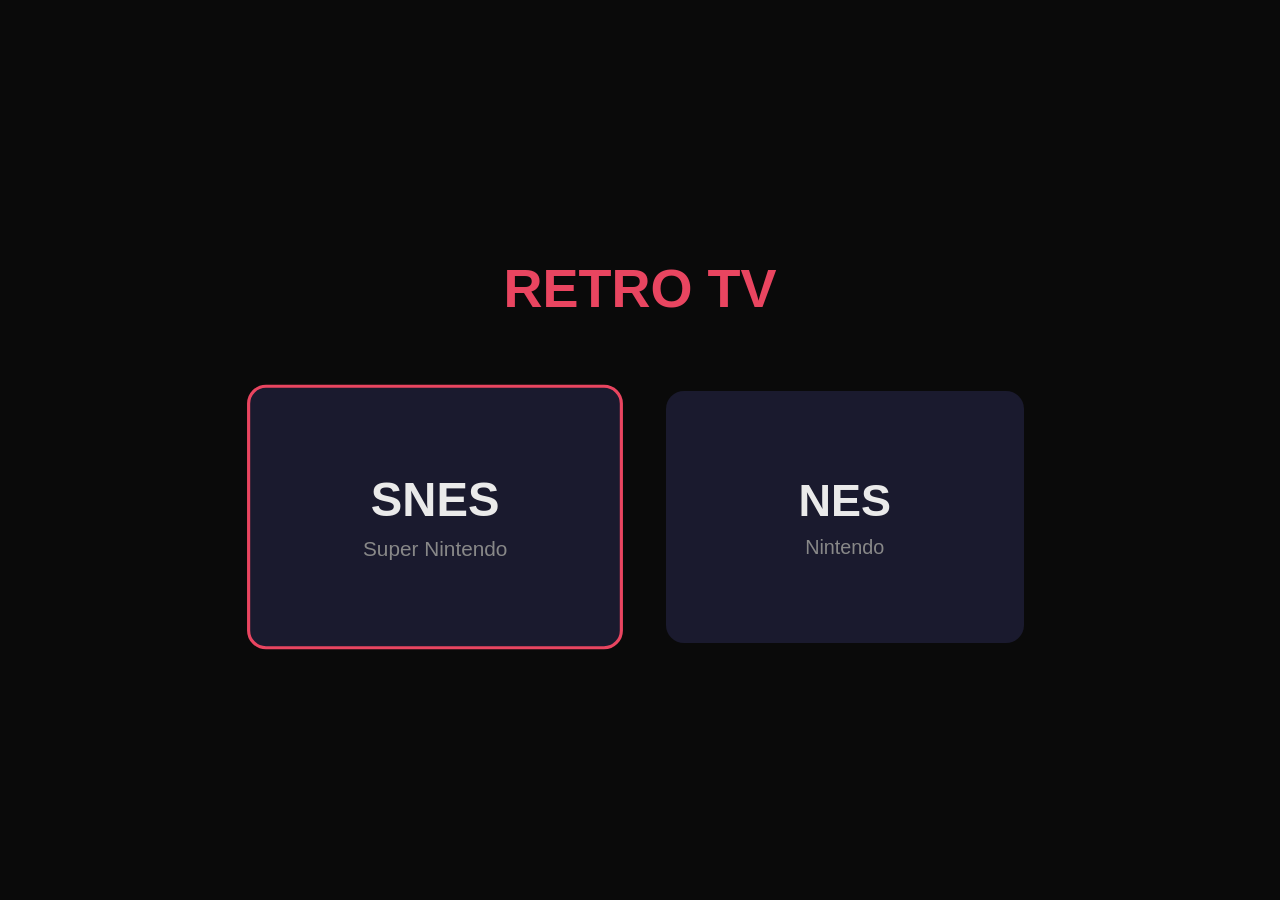
<file: index.html>
<!DOCTYPE html>
<html lang="en">
<head>
    <meta charset="UTF-8">
    <meta name="viewport" content="width=1280, initial-scale=1.0">
    <title>Retro TV</title>
    <link rel="stylesheet" href="css/styles.css">
</head>
<body>
    <!-- Menu Screen -->
    <div id="menu-screen" class="screen active">
        <h1>RETRO TV</h1>
        <div class="system-cards">
            <div class="system-card selected" data-system="snes">
                <span class="system-name">SNES</span>
                <span class="system-desc">Super Nintendo</span>
            </div>
            <div class="system-card" data-system="nes">
                <span class="system-name">NES</span>
                <span class="system-desc">Nintendo</span>
            </div>
        </div>
    </div>

    <!-- ROM List Screen -->
    <div id="romlist-screen" class="screen">
        <h2 id="romlist-title">ROMs</h2>
        <ul class="rom-list" id="rom-list"></ul>
        <input type="file" id="file-input" accept=".smc,.sfc,.fig,.nes,.zip" style="display:none">
    </div>

    <!-- Loading Screen -->
    <div id="loading-screen" class="screen">
        <div class="spinner"></div>
        <div class="loading-text">Loading...</div>
    </div>

    <!-- Game Screen -->
    <div id="game-screen" class="screen">
        <canvas id="game-canvas" style="display:none"></canvas>
        <div id="nacl-container" style="width:100%;height:100%;display:none"></div>
        <div id="pause-overlay">
            <h2>PAUSED</h2>
            <div class="pause-item selected" data-action="resume">Resume</div>
            <div class="pause-item" data-action="reset">Reset</div>
            <div class="pause-item" data-action="save1">Save State 1</div>
            <div class="pause-item" data-action="save2">Save State 2</div>
            <div class="pause-item" data-action="save3">Save State 3</div>
            <div class="pause-item" data-action="load1">Load State 1</div>
            <div class="pause-item" data-action="load2">Load State 2</div>
            <div class="pause-item" data-action="load3">Load State 3</div>
            <div class="pause-item" data-action="quit">Back to Menu</div>
        </div>
    </div>

    <!-- Toast -->
    <div class="toast" id="toast"></div>

    <script>if(typeof globalThis==='undefined'){window.globalThis=window;}</script>

    <!-- NES Engine -->
    <script src="lib/jsnes.min.js"></script>

    <!-- App scripts -->
    <script src="js/ui.js"></script>
    <script src="js/input.js"></script>
    <script src="js/rom-loader.js"></script>
    <script src="js/save-manager.js"></script>
    <script src="js/emulator-snes.js"></script>
    <script src="js/emulator-nes.js"></script>
    <script src="js/app.js"></script>
</body>
</html>
</file>
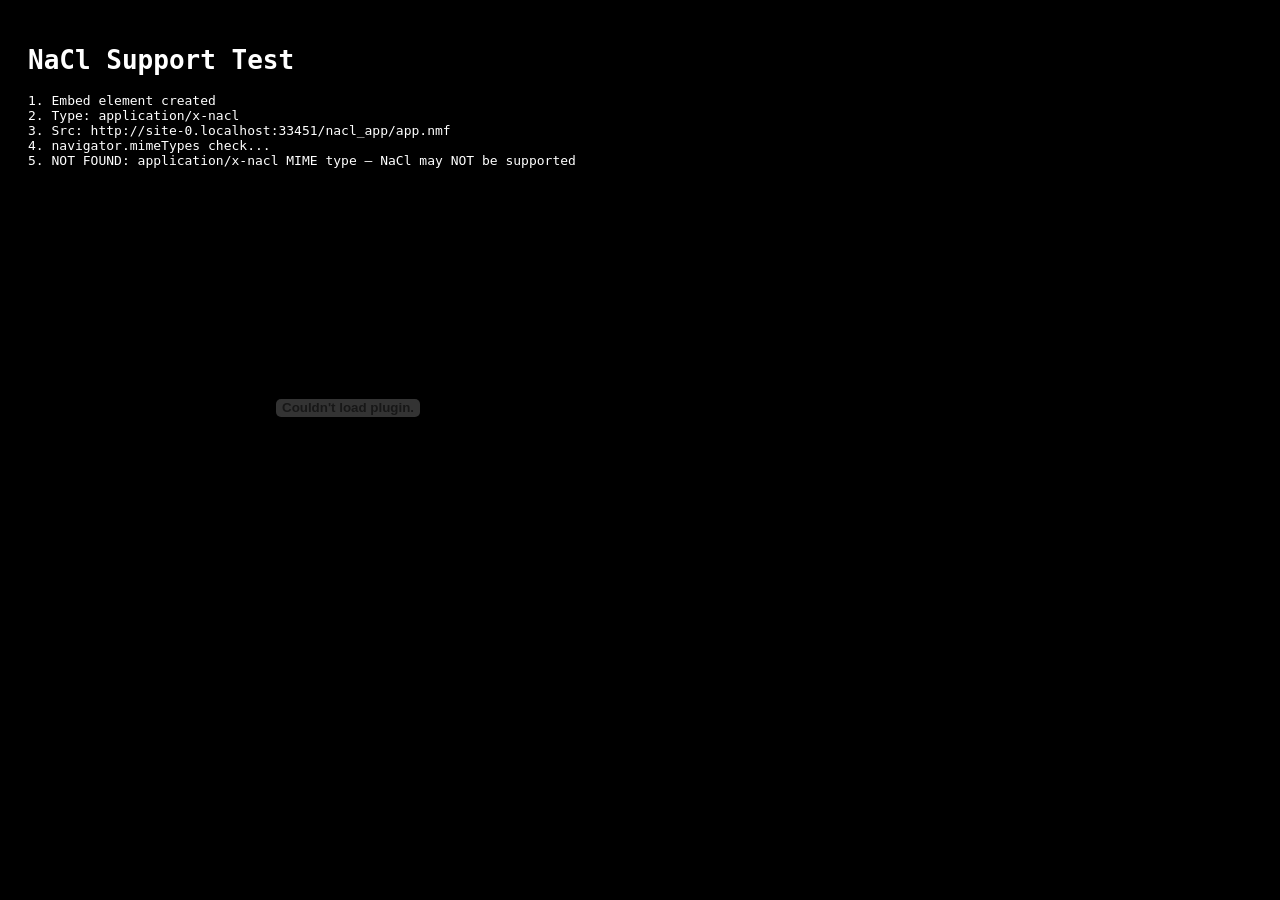
<file: nacl_test.html>
<!DOCTYPE html>
<html>
<head><meta charset="utf-8"><title>NaCl Test</title></head>
<body style="background:#000;color:#fff;font-family:monospace;padding:20px;">
<h1>NaCl Support Test</h1>
<div id="log"></div>

<embed id="nacl-test"
    width="640" height="480"
    src="nacl_app/app.nmf"
    type="application/x-nacl" />

<script>
function log(msg) {
    document.getElementById('log').innerHTML += msg + '<br>';
}

var embed = document.getElementById('nacl-test');

log('1. Embed element created');
log('2. Type: ' + embed.type);
log('3. Src: ' + embed.src);

embed.addEventListener('loadstart', function() { log('EVENT: loadstart'); });
embed.addEventListener('progress', function(e) { log('EVENT: progress ' + (e.lengthComputable ? Math.round(e.loaded/e.total*100)+'%' : '')); });
embed.addEventListener('load', function() { log('EVENT: load — NaCl module LOADED!'); });
embed.addEventListener('error', function() { log('EVENT: ERROR — NaCl not supported or module failed'); });
embed.addEventListener('crash', function() { log('EVENT: crash'); });
embed.addEventListener('message', function(e) { log('EVENT: message — ' + String(e.data).substring(0,100)); });

// Check if NaCl is available
log('4. navigator.mimeTypes check...');
var hasMime = false;
for (var i = 0; i < navigator.mimeTypes.length; i++) {
    if (navigator.mimeTypes[i].type === 'application/x-nacl') {
        hasMime = true;
        log('5. FOUND: application/x-nacl MIME type — NaCl IS supported!');
        break;
    }
}
if (!hasMime) {
    log('5. NOT FOUND: application/x-nacl MIME type — NaCl may NOT be supported');
}

setTimeout(function() {
    log('6. Timeout check — if no load/error event fired, NaCl is probably disabled');
}, 10000);
</script>
</body>
</html>
</file>
<file: css/styles.css>
* {
    margin: 0;
    padding: 0;
    box-sizing: border-box;
}

:root {
    --bg: #0a0a0a;
    --card-bg: #1a1a2e;
    --accent: #e94560;
    --text: #eaeaea;
    --text-dim: #888;
}

html, body {
    width: 100%;
    height: 100%;
    background: var(--bg);
    color: var(--text);
    font-family: 'Segoe UI', Arial, sans-serif;
    font-size: 2vmin;
    overflow: hidden;
    -webkit-user-select: none;
    user-select: none;
}

.screen {
    display: none;
    width: 100%;
    height: 100%;
    position: absolute;
    top: 0;
    left: 0;
}

.screen.active {
    display: flex;
}

#menu-screen {
    flex-direction: column;
    align-items: center;
    justify-content: center;
    gap: 4vh;
}

#menu-screen h1 {
    font-size: 6vmin;
    color: var(--accent);
    margin-bottom: 4vh;
}

.system-cards {
    display: flex;
    gap: 4vw;
}

.system-card {
    width: 28vw;
    height: 28vh;
    background: var(--card-bg);
    border: 0.4vmin solid transparent;
    border-radius: 2vmin;
    display: flex;
    flex-direction: column;
    align-items: center;
    justify-content: center;
    cursor: pointer;
    transition: border-color 0.2s, transform 0.2s;
}

.system-card.selected {
    border-color: var(--accent);
    transform: scale(1.05);
}

.system-card .system-name {
    font-size: 5vmin;
    font-weight: bold;
}

.system-card .system-desc {
    font-size: 2.2vmin;
    color: var(--text-dim);
    margin-top: 1vh;
}

#romlist-screen {
    flex-direction: column;
    padding: 4vh 6vw;
}

#romlist-screen h2 {
    font-size: 4vmin;
    margin-bottom: 3vh;
}

.rom-list {
    flex: 1;
    overflow-y: auto;
    list-style: none;
}

.rom-item {
    padding: 2vh 2vw;
    font-size: 3vmin;
    border-bottom: 1px solid #222;
    cursor: pointer;
    transition: background 0.15s;
}

.rom-item.selected {
    background: var(--card-bg);
    border-left: 0.5vmin solid var(--accent);
}

.rom-empty {
    color: var(--text-dim);
    font-size: 3vmin;
    text-align: center;
    margin-top: 10vh;
}

#game-screen {
    align-items: center;
    justify-content: center;
    background: #000;
    /* Disable transitions during gameplay to save GPU cycles */
    transition: none !important;
}

#game-canvas {
    image-rendering: pixelated;
    image-rendering: crisp-edges;
    will-change: transform;
    transform: translateZ(0);
    -webkit-transform: translateZ(0);
}

#pause-overlay {
    display: none;
    position: absolute;
    top: 0;
    left: 0;
    width: 100%;
    height: 100%;
    background: rgba(0, 0, 0, 0.85);
    flex-direction: column;
    align-items: center;
    justify-content: center;
    gap: 2vh;
    z-index: 100;
}

#pause-overlay.active {
    display: flex;
}

#pause-overlay h2 {
    font-size: 5vmin;
    margin-bottom: 3vh;
    color: var(--accent);
}

.pause-item {
    font-size: 3.5vmin;
    padding: 2vh 6vw;
    cursor: pointer;
    border-radius: 1vmin;
    transition: background 0.15s;
    min-width: 30vw;
    text-align: center;
}

.pause-item.selected {
    background: var(--card-bg);
    color: var(--accent);
}

.pause-item.disabled {
    color: #444;
    pointer-events: none;
}

#loading-screen {
    align-items: center;
    justify-content: center;
    flex-direction: column;
    gap: 3vh;
}

#loading-screen .spinner {
    width: 8vmin;
    height: 8vmin;
    border: 0.6vmin solid #333;
    border-top-color: var(--accent);
    border-radius: 50%;
    animation: spin 0.8s linear infinite;
}

@keyframes spin {
    to { transform: rotate(360deg); }
}

#loading-screen .loading-text {
    font-size: 3vmin;
    color: var(--text-dim);
}

.toast {
    position: fixed;
    bottom: 6vh;
    left: 50%;
    transform: translateX(-50%);
    background: var(--card-bg);
    color: var(--text);
    padding: 1.5vh 4vw;
    border-radius: 1vmin;
    font-size: 2.5vmin;
    z-index: 200;
    opacity: 0;
    transition: opacity 0.3s;
}

.toast.show {
    opacity: 1;
}
</file>
